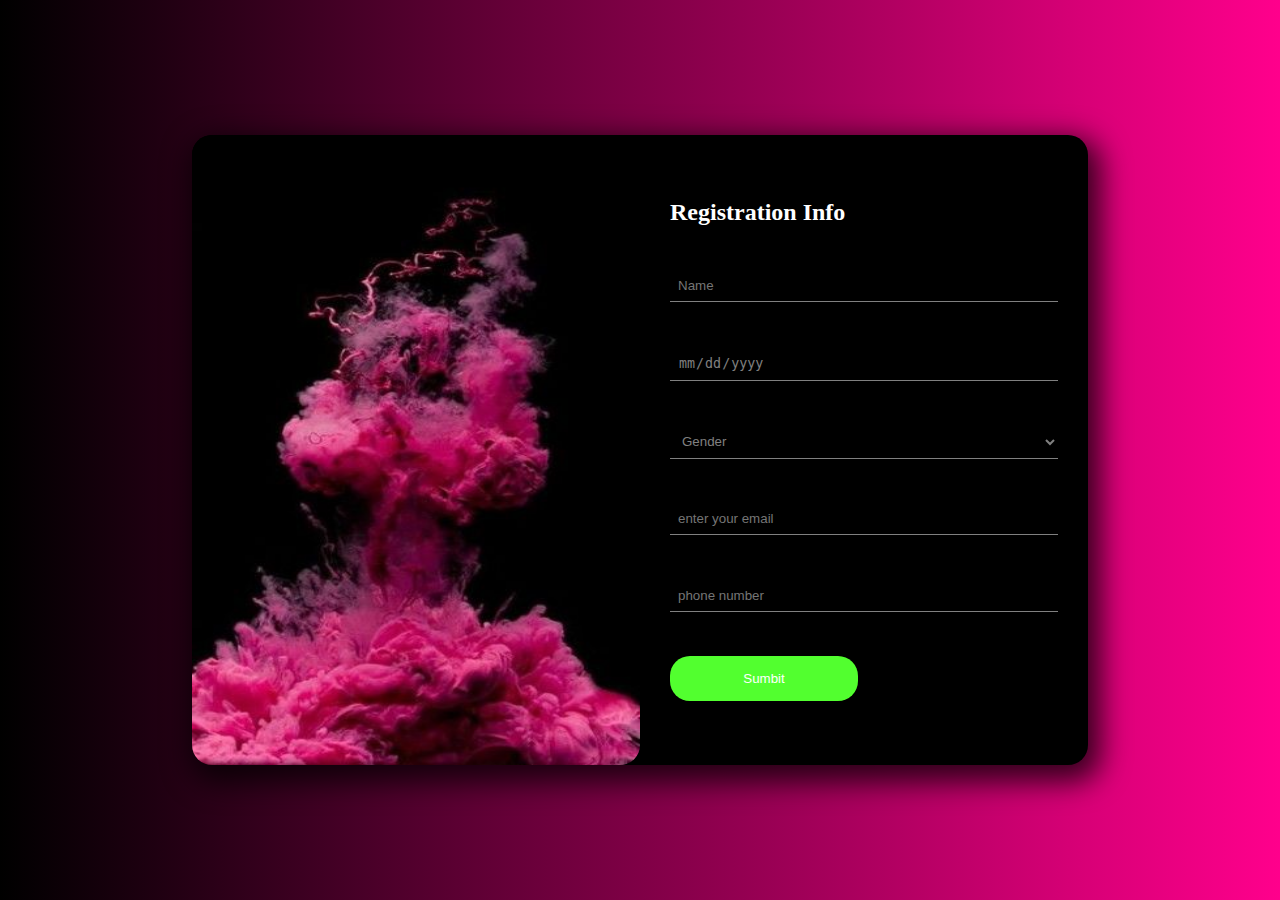
<file: index.html>
<!DOCTYPE html>
<html lang="en">
<head>
    <meta charset="UTF-8">
    <meta name="viewport" content="width=device-width, initial-scale=1.0">
    <title>Document</title>
    <link rel="stylesheet" href="a2.css">
</head>
<body>
    <div class="container">
    <div class="class1">
        <img src="./img/a2 img.jpg" alt="" width="100%" height="100%">
    </div>
    <div class="class2">
        <h2>Registration Info</h2>
        <input type="text" placeholder="Name">
        <input type="date" placeholder="date" class="c">
        <select>
            <option>Gender</option>
            <option>Male</option>
            <option>Female</option>
        </select>
        <input type="email" placeholder="enter your email">
        <input type="number" placeholder="phone number">
        <button>Sumbit</button>
    </div>
</div>
</body>
</html>
</file>
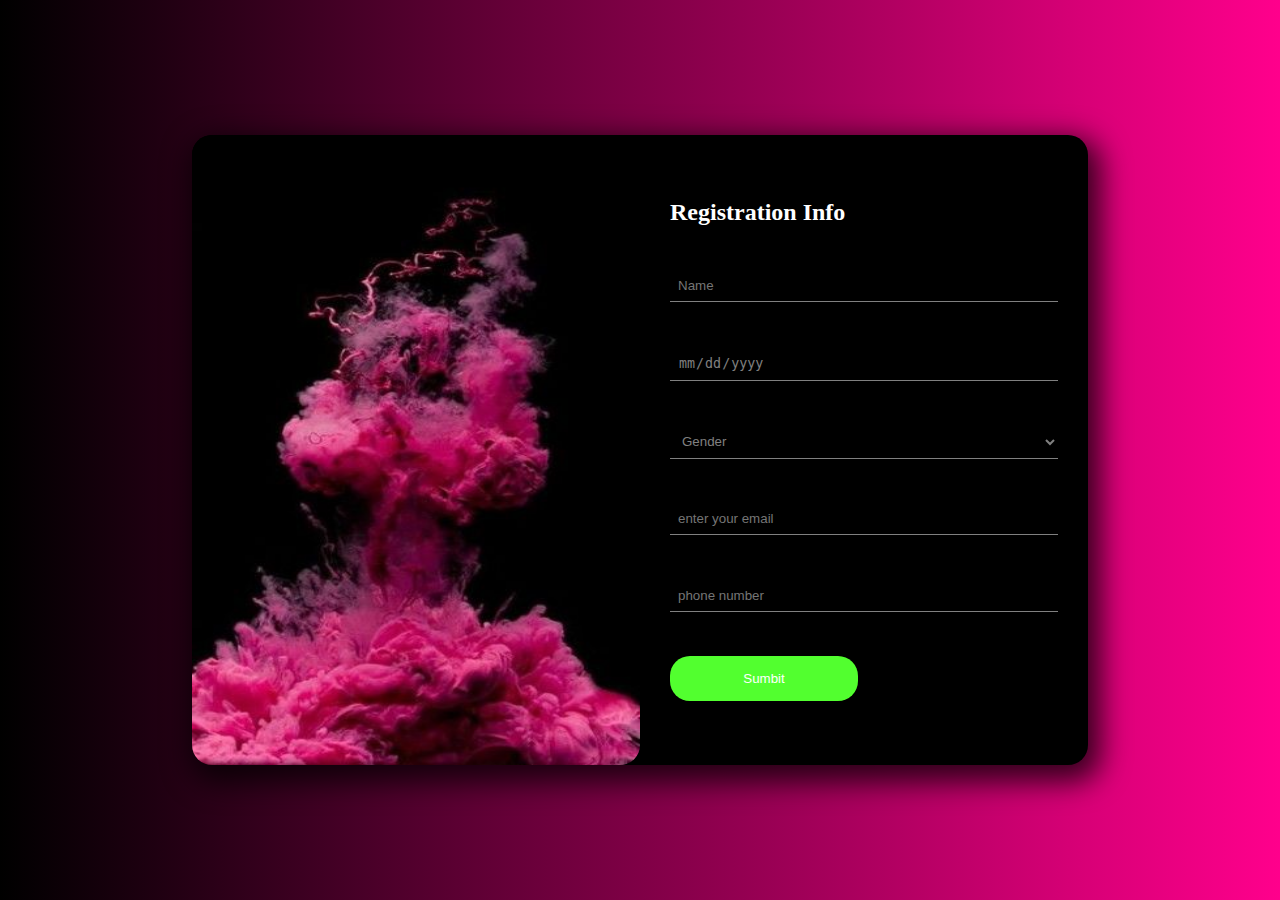
<file: a2.html>
<!DOCTYPE html>
<html lang="en">
<head>
    <meta charset="UTF-8">
    <meta name="viewport" content="width=device-width, initial-scale=1.0">
    <title>Document</title>
    <link rel="stylesheet" href="a2.css">
</head>
<body>
    <div class="container">
    <div class="class1">
        <img src="./img/a2 img.jpg" alt="" width="100%" height="100%">
    </div>
    <div class="class2">
        <h2>Registration Info</h2>
        <input type="text" placeholder="Name">
        <input type="date" placeholder="date" class="c">
        <select>
            <option>Gender</option>
            <option>Male</option>
            <option>Female</option>
        </select>
        <input type="email" placeholder="enter your email">
        <input type="number" placeholder="phone number">
        <button>Sumbit</button>
    </div>
</div>
</body>
</html>
</file>
<file: a2.css>
*{
    margin: 0;
    padding: 0;
    box-sizing: border-box;
}
body{
    width: 100vw;
    height: 100vh;
    display: grid;
    place-content: center;
    background: rgb(0,0,0);
    background: linear-gradient(90deg, rgba(0,0,0,1) 0%, rgb(255, 0, 140) 100%, rgba(0,0,0,1) 100%);
}
.container{
    width: 70vw;
    height: 70vh;
    display: grid;
    grid-template-columns: repeat(2,1fr);
    grid-template-rows: 100%;
    grid-template-areas: 'a b';
    background-color: black;
    border-radius: 20px;
    box-shadow: 6px 10px 29px 7px rgba(0,0,0,0.75);
    -webkit-box-shadow: 6px 10px 29px 7px rgba(0,0,0,0.75);
    -moz-box-shadow: 6px 10px 29px 7px rgba(0,0,0,0.75);
}
img{
    border-radius: 20px;
}
.class1{
    grid-area: a;
}
.class2{
    grid-area: b;
    display: flex;
    flex-direction: column;
    justify-content: space-evenly;
    color: white;
    margin: 20px 30px;
}
button{
    margin: 0px 200px 0px 0px;
    padding: 15px 5px;
    color: white;
    background-color: rgb(82, 255, 47);
    border: hidden;
    border-radius: 20px;
}
input{
    outline: none;
    padding: 0.5rem;
    border: none;
    border-bottom: 1px solid grey;
    background-color: black;
    color: white;
}
select{
    background-color: black;
    color: grey;
    outline: none;
    padding: 0.5rem;
    border: none;
    border-bottom: 1px solid grey;
}
.c{
    color: grey;
}
</file>
